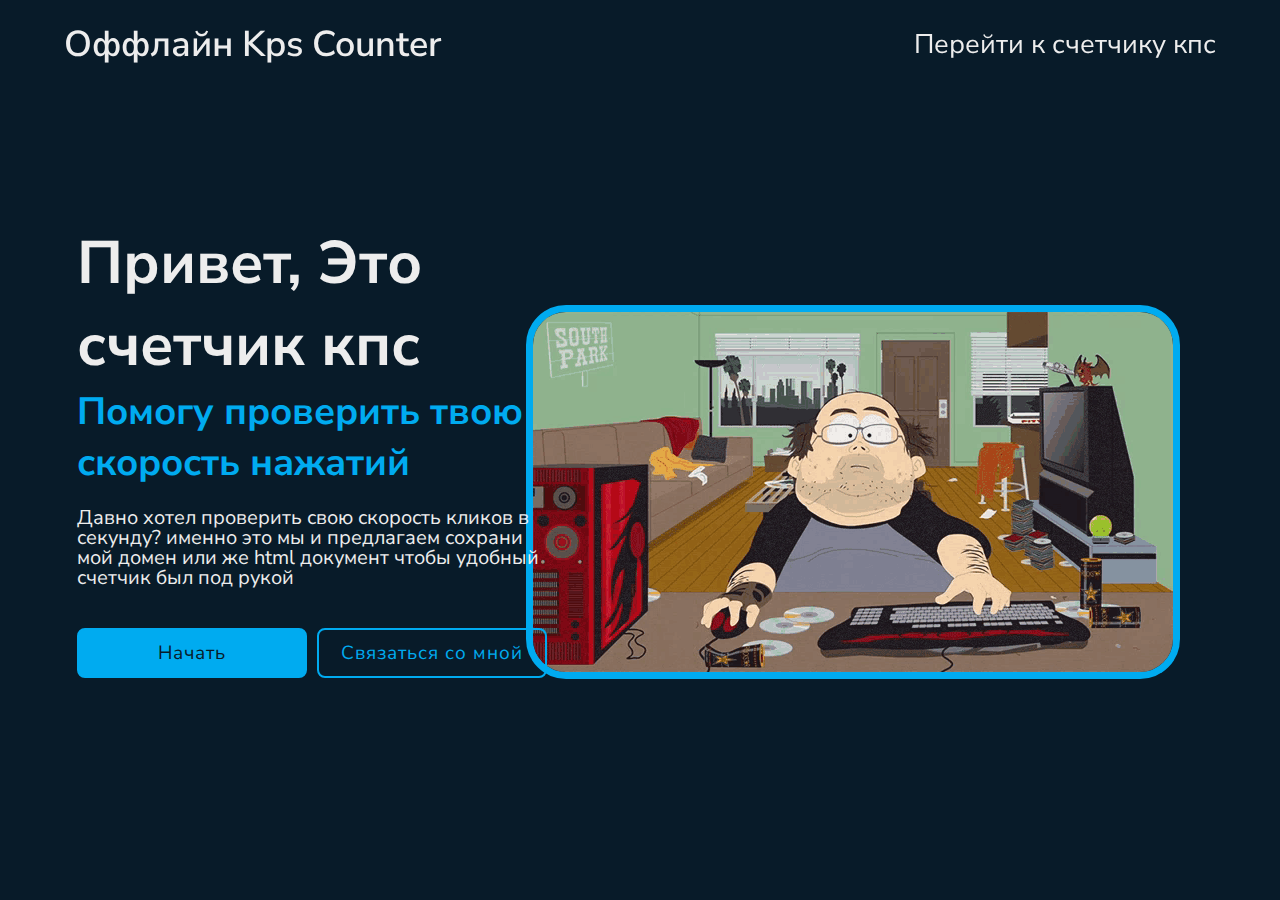
<file: index.html>
<!DOCTYPE html>
<html lang="en">
<head>
    <meta charset="UTF-8">
    <meta name="viewport" content="width=device-width, initial-scale=1.0">
    <title>Main KPS KOUNTER</title>
    <link rel="stylesheet" href="style.css">
</head>

<body>
    <header class="header">
        <a href="2.html" class="logo">Оффлайн Kps Counter </a>

        <nav class="navbar">
            <a href="2.html" class="right">Перейти к счетчику кпс</a>
        </nav>
    </header>
    <image src="internet-south-park.gif" mode="" class="a"></image>
    <section class="home">
        
        <div class="home-content">
            <h1>Привет, Это счетчик кпс</h1>
            <h3>Помогу проверить твою скорость нажатий</h3>
            <p>Давно хотел проверить свою скорость кликов в секунду? именно это мы и предлагаем сохрани мой домен или же html документ чтобы удобный счетчик был под рукой </p>
            <div class="btn-box">
                <a href="2">Начать</a>
                <a href="https://e.mail.ru/compose/?to=2021_dan@mail.ru">Связаться со мной</a>
                

            </div> 
           
        </div>
    </section>
    
</body>

</html>
</file>
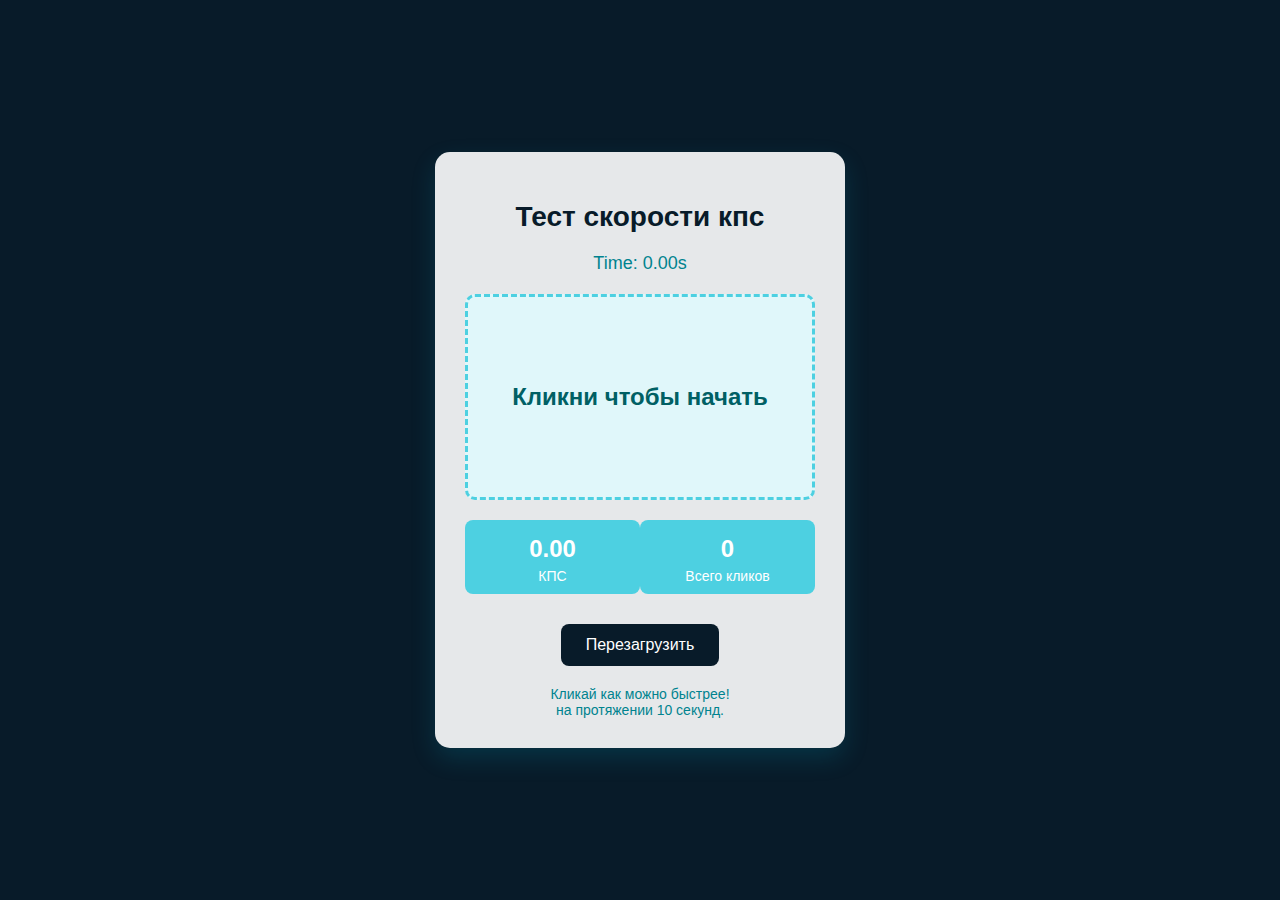
<file: counter/index.html>
<!DOCTYPE html>
<html lang="en">
<head>
    <meta charset="UTF-8">
    <meta name="viewport" content="width=device-width, initial-scale=1.0">
    <title>Mouse Click Speed Test</title>
    <link rel="stylesheet" href="style_index.css">
</head>
<body>
    <div class="container">
        <h1>Тест скорости кпс</h1>
        
        <div class="timer" id="timer">Time: 0.00s</div>
        
        <div class="click-area" id="clickArea">
            <h2>Кликни чтобы начать</h2>
        </div>
        
        <div class="stats">
            <div class="stat-box">
                <div class="stat-value" id="cps">0.00</div>
                <div class="stat-label">КПС</div>
            </div>
            <div class="stat-box">
                <div class="stat-value" id="totalClicks">0</div>
                <div class="stat-label">Всего кликов</div>
            </div>
        </div>
        
        <button id="resetBtn">Перезагрузить</button>
        
        <div class="instructions">
            Кликай как можно быстрее!<br>
            на протяжении 10 секунд.
        </div>
    </div>
    <script src="script.js"></script>
    
</body>
</html>
</file>
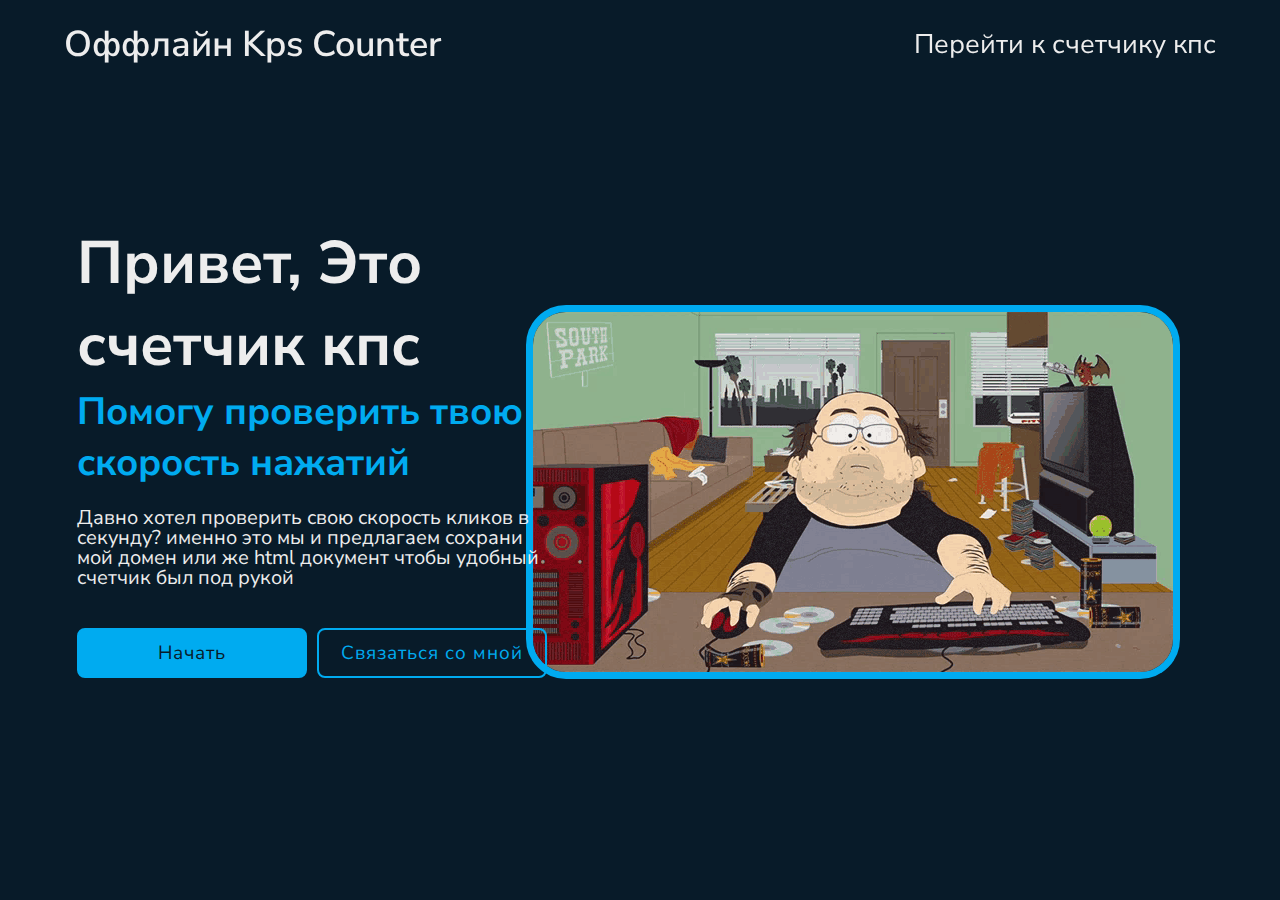
<file: 1.html>
<!DOCTYPE html>
<html lang="en">
<head>
    <meta charset="UTF-8">
    <meta name="viewport" content="width=device-width, initial-scale=1.0">
    <title>Document</title>
    <link rel="stylesheet" href="style.css">
</head>

<body>
    <header class="header">
        <a href="index.html" class="logo">Оффлайн Kps Counter </a>

        <nav class="navbar">
            <a href="index.html" class="right">Перейти к счетчику кпс</a>
        </nav>
    </header>
    <image src="internet-south-park.gif" mode="" class="a"></image>
    <section class="home">
        
        <div class="home-content">
            <h1>Привет, Это счетчик кпс</h1>
            <h3>Помогу проверить твою скорость нажатий</h3>
            <p>Давно хотел проверить свою скорость кликов в секунду? именно это мы и предлагаем сохрани мой домен или же html документ чтобы удобный счетчик был под рукой </p>
            <div class="btn-box">
                <a href="index.html">Начать</a>
                <a href="https://e.mail.ru/compose/?to=2021_dan@mail.ru">Связаться со мной</a>
                

            </div> 
           
        </div>
    </section>
    
</body>

</html>
</file>
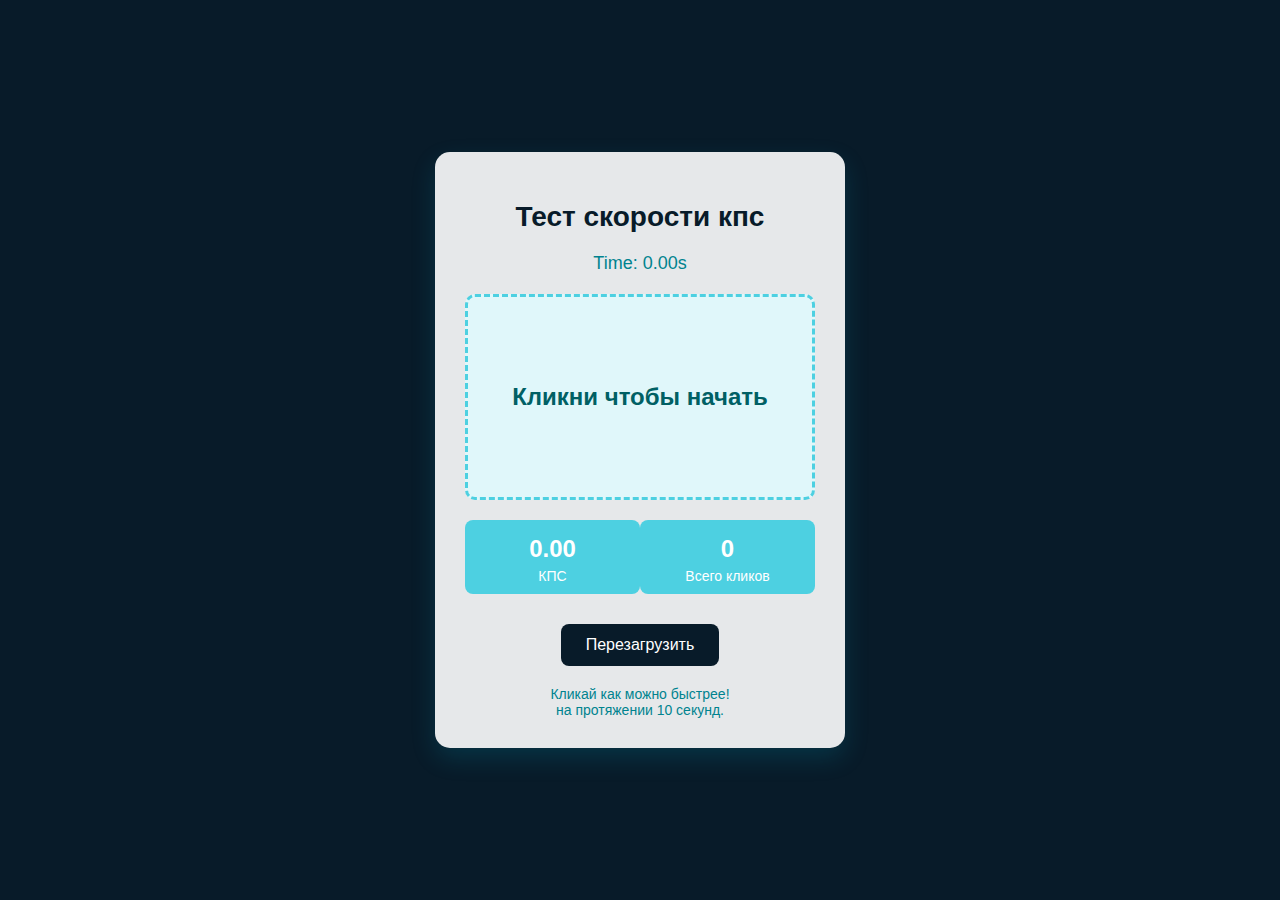
<file: 2.html>
<!DOCTYPE html>
<html lang="en">
<head>
    <meta charset="UTF-8">
    <meta name="viewport" content="width=device-width, initial-scale=1.0">
    <title>Mouse KPS</title>
    <link rel="stylesheet" href="style_index.css">
</head>
<body>
    <div class="container">
        <h1>Тест скорости кпс</h1>
        
        <div class="timer" id="timer">Time: 0.00s</div>
        
        <div class="click-area" id="clickArea">
            <h2>Кликни чтобы начать</h2>
        </div>
        
        <div class="stats">
            <div class="stat-box">
                <div class="stat-value" id="cps">0.00</div>
                <div class="stat-label">КПС</div>
            </div>
            <div class="stat-box">
                <div class="stat-value" id="totalClicks">0</div>
                <div class="stat-label">Всего кликов</div>
            </div>
        </div>
        
        <button id="resetBtn">Перезагрузить</button>
        
        <div class="instructions">
            Кликай как можно быстрее!<br>
            на протяжении 10 секунд.
        </div>
    </div>
    <script src="script.js"></script>
    
</body>
</html>
</file>
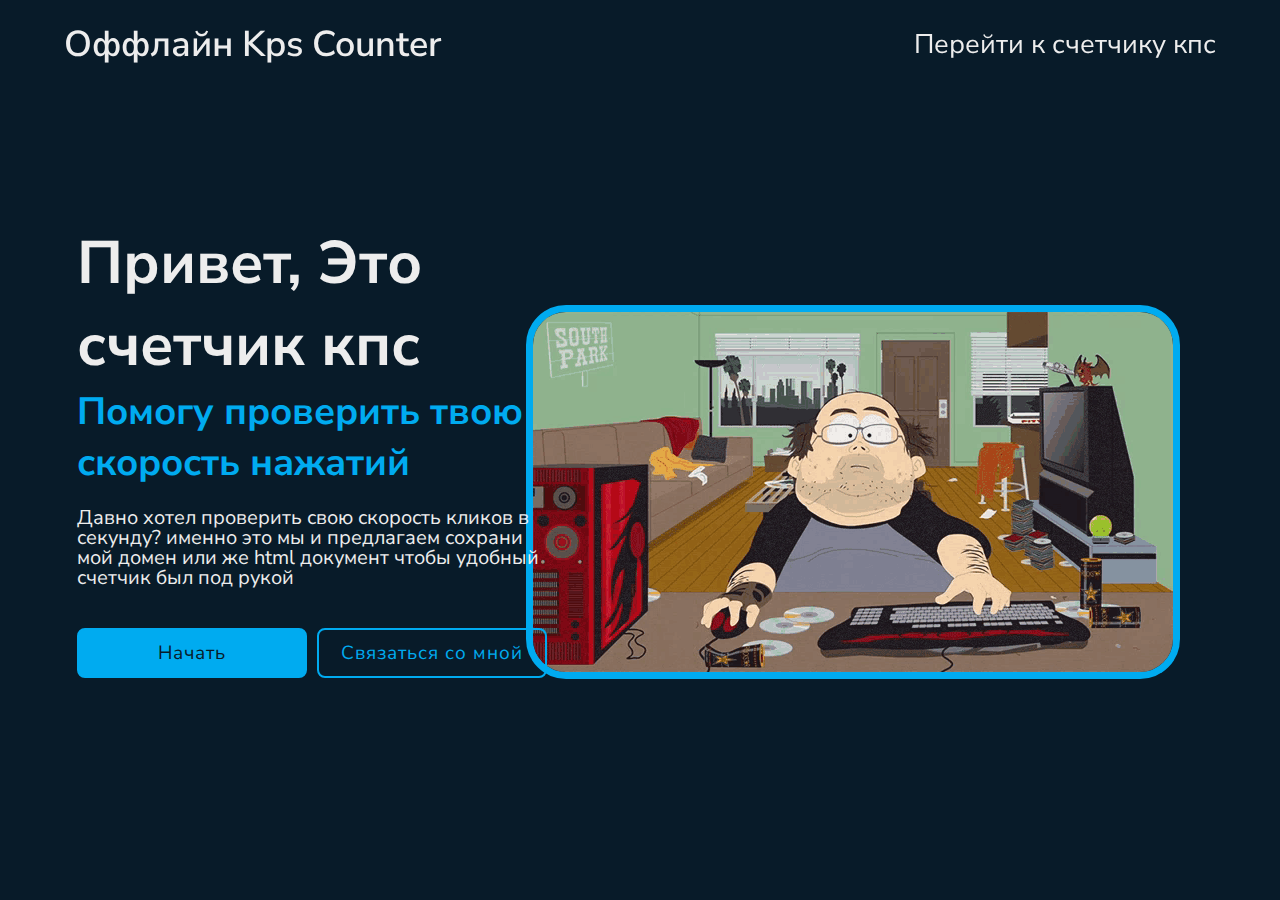
<file: counter/1.html>
<!DOCTYPE html>
<html lang="en">
<head>
    <meta charset="UTF-8">
    <meta name="viewport" content="width=device-width, initial-scale=1.0">
    <title>Document</title>
    <link rel="stylesheet" href="style.css">
</head>

<body>
    <header class="header">
        <a href="index.html" class="logo">Оффлайн Kps Counter </a>

        <nav class="navbar">
            <a href="index.html" class="right">Перейти к счетчику кпс</a>
        </nav>
    </header>
    <image src="internet-south-park.gif" mode="" class="a"></image>
    <section class="home">
        
        <div class="home-content">
            <h1>Привет, Это счетчик кпс</h1>
            <h3>Помогу проверить твою скорость нажатий</h3>
            <p>Давно хотел проверить свою скорость кликов в секунду? именно это мы и предлагаем сохрани мой домен или же html документ чтобы удобный счетчик был под рукой </p>
            <div class="btn-box">
                <a href="index.html">Начать</a>
                <a href="https://e.mail.ru/compose/?to=2021_dan@mail.ru">Связаться со мной</a>
                

            </div> 
           
        </div>
    </section>
    
</body>

</html>
</file>
<file: style.css>
@import url('https://fonts.googleapis.com/css2?family=Nunito+Sans:ital,opsz,wght@0,6..12,200..1000;1,6..12,200..1000&display=swap');
* {
    margin: 0;
    padding: 0;
    box-sizing: border-box;
    font-family: "Nunito Sans", sans-serif;
  }

  body {
    background: #081b29;
  }

  .header {
    position: fixed;
    top: 0;
    left: 0;
    width: 100%;
    padding: 20px 5%;
    background: transparent;
    display: flex;
    justify-content: space-between;
    align-items: center;
    z-index: 100;
  }

.logo {
    font-size: 36px;
    color: #ededed;
    text-decoration: none;
    font-weight: 600;
    text-align: left;
}

.navbar a {
    font-size: 27px;
    color: #ededed;
    text-decoration: dotted;
    margin-left: 100px;
    transition: .3s;
    
}

.navbar a:hover {
    color: #00abf0;
}

.right {
    text-align: right;
}

.home {
    display: flex;
    align-items: center;
    height: 100vh;
    color: #ededed;
    padding: 0 6%;
    
}

.home-content h1 {
    font-size: 60px;
}

.home-content h3 {
    font-size: 38px;
    color: #00abf0;
}

.home-content p {
    font-size: 20px;
    max-width: 500px;
    margin: 20px 0 40px;
    line-height: 1;
}

.home-content .btn-box {
    display: flex;
    justify-content: space-between;
    width: 470px;
    height: 50px;
}

.btn-box a {
    position: relative;
    display: inline-flex;
    justify-content: center;
    text-align: center;
    align-items: center;
    width: 230px;
    height: 100%;
    background: #00abf0;
    border: 2px solid #00abf0;
    border-radius: 8px;
    font-size: 19px;
    color: #081b29;
    text-decoration: none;
    letter-spacing: 1px;
    z-index: 1;
    overflow: hidden;
    
}

.btn-box a:nth-child(2) {
    background: transparent;
    color: #00abf0;
}

.btn-box a:nth-child(2):hover {
    color: #081b29;
}

.btn-box a:nth-child(2)::before {
    background: #00abf0;
}

.btn-box a::before {
    content: '';
    position: absolute;
    top: 0;
    left: 0;
    width: 0;
    height: 100%;
    background: #081b29;
    z-index: -1;
    transition: .5s;
}

.btn-box a:hover {
    color:#00abf0
}

.btn-box a:hover::before {
    width: 100%;
}

.a {
    display: flex;
    align-items: center;
    justify-content: right;
    margin: 0;
    float: right;
    align-items: center;
    text-align: center;
    margin-top: 305px;
    margin-right: 100px;
    border: 7px solid #00abf0;
    border-radius: 40px;
}
</file>
<file: counter/style_index.css>
body {
    font-family: 'Arial', sans-serif;
    background: #081b29;
    margin: 0;
    padding: 0;
    display: flex;
    justify-content: center;
    align-items: center;
    height: 100vh;
    color: #006064;
}

.container {
    background-color: rgba(255, 255, 255, 0.9);
    border-radius: 15px;
    box-shadow: 0 10px 25px rgba(0, 150, 180, 0.2);
    padding: 30px;
    width: 350px;
    text-align: center;
    transition: all 0.3s ease;
}

h1 {
    color: #081b29;
    margin-bottom: 20px;
    font-size: 28px;
}

.click-area {
    background-color: #e0f7fa;
    border: 3px dashed #4dd0e1;
    border-radius: 10px;
    height: 200px;
    display: flex;
    justify-content: center;
    align-items: center;
    margin: 20px 0;
    cursor: pointer;
    transition: all 0.2s;
}

.click-area:hover {
    background-color: #b2ebf2;
}

.click-area:active {
    transform: scale(0.98);
}

.stats {
    display: flex;
    justify-content: space-between;
    margin-bottom: 20px;
}

.stat-box {
    background-color: #4dd0e1;
    color: white;
    border-radius: 8px;
    padding: 10px;
    width: 45%;
}

.stat-value {
    font-size: 24px;
    font-weight: bold;
    margin: 5px 0;
}

.stat-label {
    font-size: 14px;
}

button {
    background-color: #081b29;
    color: white;
    border: none;
    border-radius: 8px;
    padding: 12px 25px;
    font-size: 16px;
    cursor: pointer;
    transition: background-color 0.3s;
    margin-top: 10px;
}

button:hover {
    background-color: #006064;
}

.timer {
    font-size: 18px;
    margin: 10px 0;
    color: #00838f;
}

.instructions {
    font-size: 14px;
    color: #00838f;
    margin-top: 20px;
}
</file>
<file: style_index.css>
body {
    font-family: 'Arial', sans-serif;
    background: #081b29;
    margin: 0;
    padding: 0;
    display: flex;
    justify-content: center;
    align-items: center;
    height: 100vh;
    color: #006064;
}

.container {
    background-color: rgba(255, 255, 255, 0.9);
    border-radius: 15px;
    box-shadow: 0 10px 25px rgba(0, 150, 180, 0.2);
    padding: 30px;
    width: 350px;
    text-align: center;
    transition: all 0.3s ease;
}

h1 {
    color: #081b29;
    margin-bottom: 20px;
    font-size: 28px;
}

.click-area {
    background-color: #e0f7fa;
    border: 3px dashed #4dd0e1;
    border-radius: 10px;
    height: 200px;
    display: flex;
    justify-content: center;
    align-items: center;
    margin: 20px 0;
    cursor: pointer;
    transition: all 0.2s;
}

.click-area:hover {
    background-color: #b2ebf2;
}

.click-area:active {
    transform: scale(0.98);
}

.stats {
    display: flex;
    justify-content: space-between;
    margin-bottom: 20px;
}

.stat-box {
    background-color: #4dd0e1;
    color: white;
    border-radius: 8px;
    padding: 10px;
    width: 45%;
}

.stat-value {
    font-size: 24px;
    font-weight: bold;
    margin: 5px 0;
}

.stat-label {
    font-size: 14px;
}

button {
    background-color: #081b29;
    color: white;
    border: none;
    border-radius: 8px;
    padding: 12px 25px;
    font-size: 16px;
    cursor: pointer;
    transition: background-color 0.3s;
    margin-top: 10px;
}

button:hover {
    background-color: #006064;
}

.timer {
    font-size: 18px;
    margin: 10px 0;
    color: #00838f;
}

.instructions {
    font-size: 14px;
    color: #00838f;
    margin-top: 20px;
}
</file>
<file: counter/style.css>
@import url('https://fonts.googleapis.com/css2?family=Nunito+Sans:ital,opsz,wght@0,6..12,200..1000;1,6..12,200..1000&display=swap');
* {
    margin: 0;
    padding: 0;
    box-sizing: border-box;
    font-family: "Nunito Sans", sans-serif;
  }

  body {
    background: #081b29;
  }

  .header {
    position: fixed;
    top: 0;
    left: 0;
    width: 100%;
    padding: 20px 5%;
    background: transparent;
    display: flex;
    justify-content: space-between;
    align-items: center;
    z-index: 100;
  }

.logo {
    font-size: 36px;
    color: #ededed;
    text-decoration: none;
    font-weight: 600;
    text-align: left;
}

.navbar a {
    font-size: 27px;
    color: #ededed;
    text-decoration: dotted;
    margin-left: 100px;
    transition: .3s;
    
}

.navbar a:hover {
    color: #00abf0;
}

.right {
    text-align: right;
}

.home {
    display: flex;
    align-items: center;
    height: 100vh;
    color: #ededed;
    padding: 0 6%;
    
}

.home-content h1 {
    font-size: 60px;
}

.home-content h3 {
    font-size: 38px;
    color: #00abf0;
}

.home-content p {
    font-size: 20px;
    max-width: 500px;
    margin: 20px 0 40px;
    line-height: 1;
}

.home-content .btn-box {
    display: flex;
    justify-content: space-between;
    width: 470px;
    height: 50px;
}

.btn-box a {
    position: relative;
    display: inline-flex;
    justify-content: center;
    text-align: center;
    align-items: center;
    width: 230px;
    height: 100%;
    background: #00abf0;
    border: 2px solid #00abf0;
    border-radius: 8px;
    font-size: 19px;
    color: #081b29;
    text-decoration: none;
    letter-spacing: 1px;
    z-index: 1;
    overflow: hidden;
    
}

.btn-box a:nth-child(2) {
    background: transparent;
    color: #00abf0;
}

.btn-box a:nth-child(2):hover {
    color: #081b29;
}

.btn-box a:nth-child(2)::before {
    background: #00abf0;
}

.btn-box a::before {
    content: '';
    position: absolute;
    top: 0;
    left: 0;
    width: 0;
    height: 100%;
    background: #081b29;
    z-index: -1;
    transition: .5s;
}

.btn-box a:hover {
    color:#00abf0
}

.btn-box a:hover::before {
    width: 100%;
}

.a {
    display: flex;
    align-items: center;
    justify-content: right;
    margin: 0;
    float: right;
    align-items: center;
    text-align: center;
    margin-top: 305px;
    margin-right: 100px;
    border: 7px solid #00abf0;
    border-radius: 40px;
}
</file>
